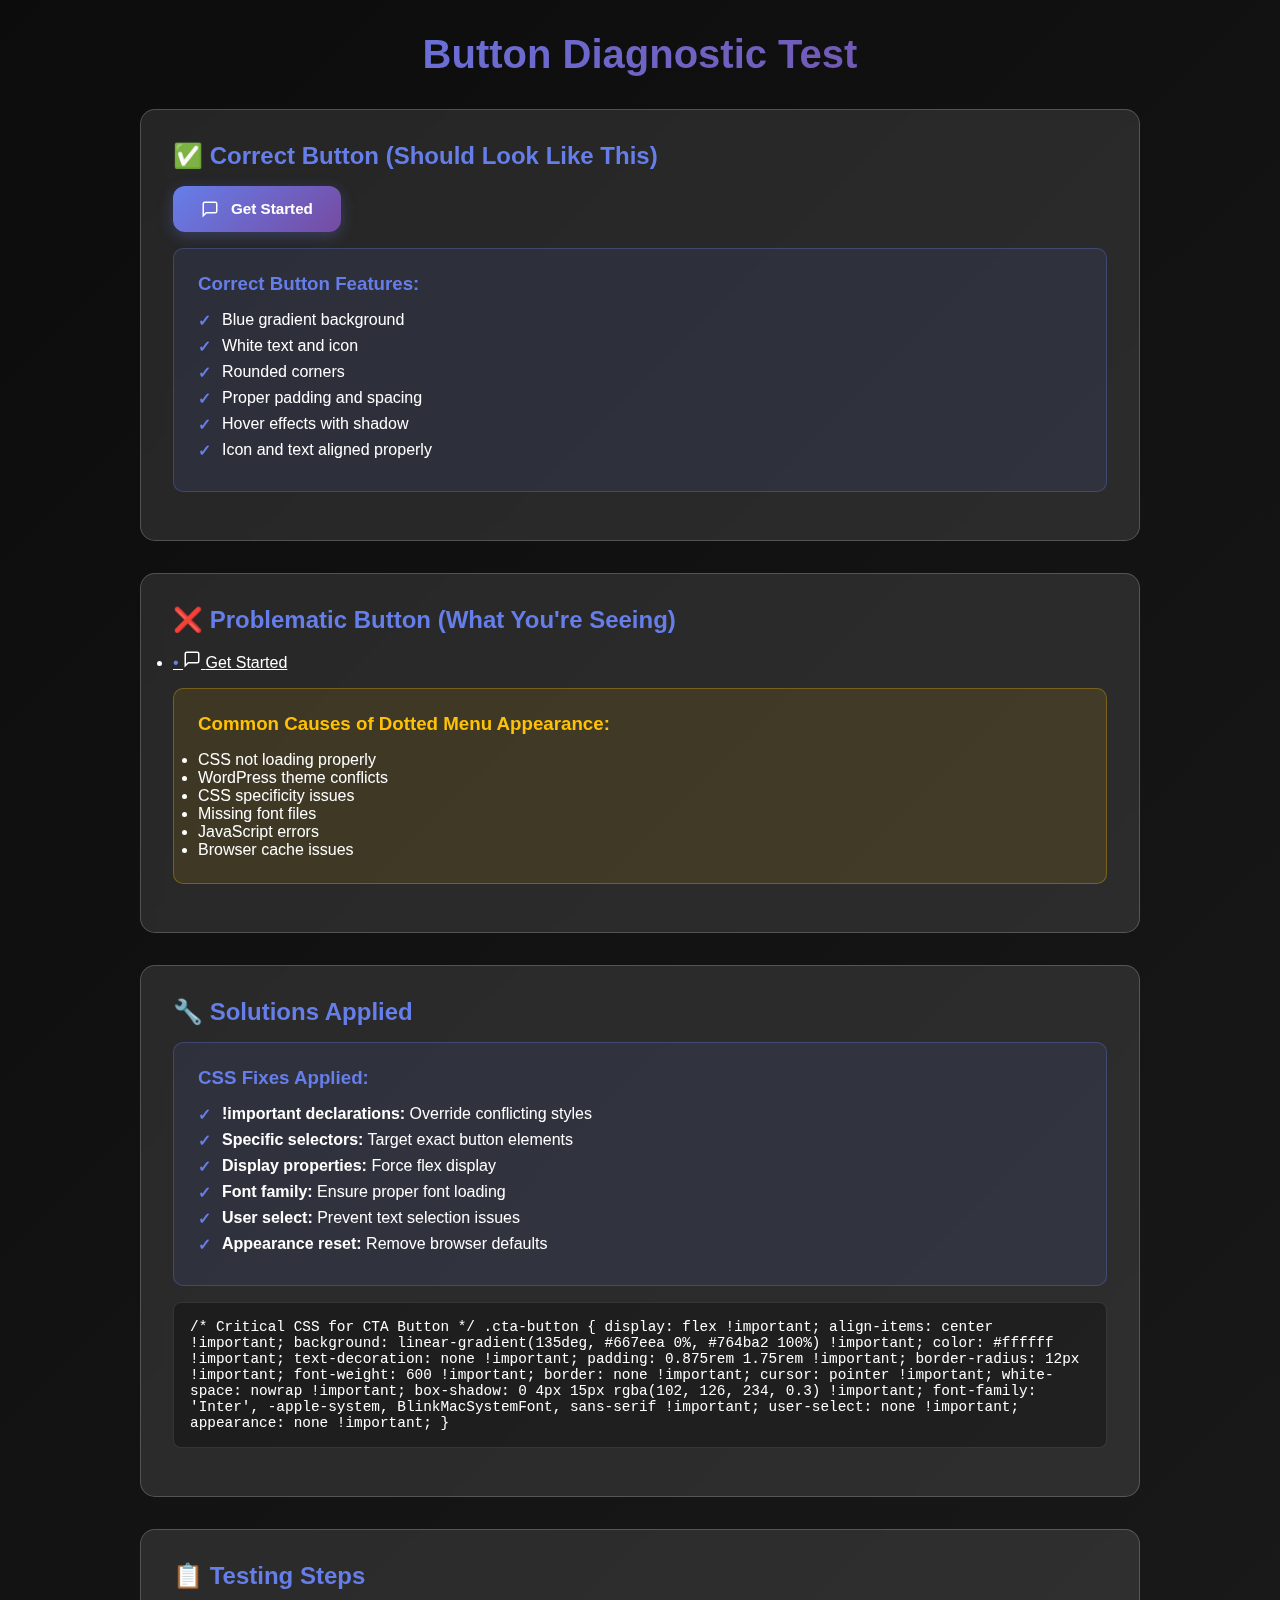
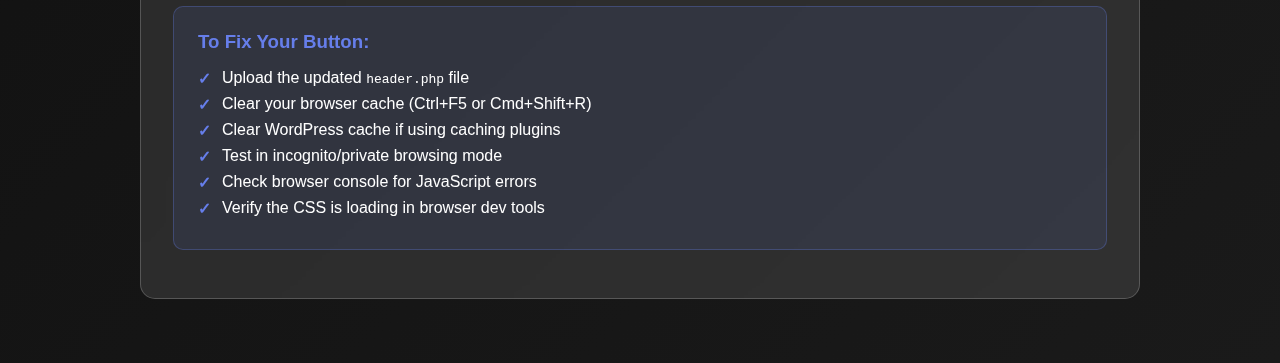
<file: archive/button-diagnostic.html>
<!DOCTYPE html>
<html lang="en">
<head>
    <meta charset="UTF-8">
    <meta name="viewport" content="width=device-width, initial-scale=1.0">
    <title>Button Diagnostic Test</title>
    <style>
        * {
            margin: 0;
            padding: 0;
            box-sizing: border-box;
        }
        
        body {
            font-family: 'Inter', -apple-system, BlinkMacSystemFont, sans-serif;
            background: linear-gradient(135deg, #0c0c0c 0%, #1a1a1a 100%);
            color: #ffffff;
            min-height: 100vh;
            padding: 2rem;
        }
        
        .container {
            max-width: 1000px;
            margin: 0 auto;
        }
        
        h1 {
            font-size: 2.5rem;
            margin-bottom: 2rem;
            background: linear-gradient(135deg, #667eea 0%, #764ba2 100%);
            -webkit-background-clip: text;
            -webkit-text-fill-color: transparent;
            background-clip: text;
            text-align: center;
        }
        
        .diagnostic-section {
            background: rgba(255, 255, 255, 0.1);
            border: 1px solid rgba(255, 255, 255, 0.2);
            border-radius: 15px;
            padding: 2rem;
            margin-bottom: 2rem;
            backdrop-filter: blur(10px);
        }
        
        .diagnostic-section h2 {
            color: #667eea;
            margin-bottom: 1rem;
            font-size: 1.5rem;
        }
        
        .button-test {
            display: flex;
            gap: 1rem;
            margin: 1rem 0;
            flex-wrap: wrap;
        }
        
        /* CORRECT BUTTON STYLING */
        .cta-button {
            display: flex !important;
            align-items: center !important;
            gap: 0.75rem !important;
            background: linear-gradient(135deg, #667eea 0%, #764ba2 100%) !important;
            color: #ffffff !important;
            text-decoration: none !important;
            padding: 0.875rem 1.75rem !important;
            border-radius: 12px !important;
            font-weight: 600 !important;
            font-size: 0.95rem !important;
            transition: all 0.3s cubic-bezier(0.4, 0, 0.2, 1) !important;
            border: none !important;
            cursor: pointer !important;
            position: relative !important;
            overflow: hidden !important;
            white-space: nowrap !important;
            min-width: fit-content !important;
            flex-shrink: 0 !important;
            box-shadow: 0 4px 15px rgba(102, 126, 234, 0.3) !important;
            font-family: 'Inter', -apple-system, BlinkMacSystemFont, sans-serif !important;
            line-height: 1 !important;
            text-align: center !important;
            vertical-align: middle !important;
            user-select: none !important;
            -webkit-user-select: none !important;
            -moz-user-select: none !important;
            -ms-user-select: none !important;
            list-style: none !important;
            margin: 0 !important;
            outline: none !important;
            appearance: none !important;
            -webkit-appearance: none !important;
            -moz-appearance: none !important;
        }
        
        .cta-button::before {
            content: '';
            position: absolute;
            top: 0;
            left: -100%;
            width: 100%;
            height: 100%;
            background: linear-gradient(90deg, transparent, rgba(255, 255, 255, 0.2), transparent);
            transition: left 0.5s ease;
        }
        
        .cta-button:hover::before {
            left: 100%;
        }
        
        .cta-button:hover {
            transform: translateY(-3px);
            box-shadow: 0 15px 30px rgba(102, 126, 234, 0.4);
            background: linear-gradient(135deg, #5a6fd8 0%, #6a4190 100%) !important;
        }
        
        .cta-button svg {
            width: 18px !important;
            height: 18px !important;
            transition: all 0.3s ease !important;
            flex-shrink: 0 !important;
            display: block !important;
            fill: none !important;
            stroke: currentColor !important;
            stroke-width: 2 !important;
        }
        
        .cta-button:hover svg {
            transform: scale(1.1);
        }
        
        .cta-button span {
            white-space: nowrap !important;
            overflow: hidden !important;
            text-overflow: ellipsis !important;
            display: inline-block !important;
        }
        
        /* PROBLEMATIC STYLES (what might be causing the issue) */
        .problematic-button {
            /* This simulates what might be happening */
            display: list-item !important;
            list-style: disc !important;
            background: none !important;
            color: inherit !important;
            padding: 0 !important;
            border: none !important;
            border-radius: 0 !important;
            font-weight: normal !important;
            text-decoration: underline !important;
        }
        
        .problematic-button::before {
            content: "• ";
            color: #667eea;
        }
        
        .info-box {
            background: rgba(102, 126, 234, 0.1);
            border: 1px solid rgba(102, 126, 234, 0.3);
            border-radius: 10px;
            padding: 1.5rem;
            margin: 1rem 0;
        }
        
        .info-box h3 {
            color: #667eea;
            margin-bottom: 1rem;
        }
        
        .info-box ul {
            list-style: none;
            padding-left: 0;
        }
        
        .info-box li {
            margin-bottom: 0.5rem;
            padding-left: 1.5rem;
            position: relative;
        }
        
        .info-box li::before {
            content: '✓';
            position: absolute;
            left: 0;
            color: #667eea;
            font-weight: bold;
        }
        
        .warning-box {
            background: rgba(255, 193, 7, 0.1);
            border: 1px solid rgba(255, 193, 7, 0.3);
            border-radius: 10px;
            padding: 1.5rem;
            margin: 1rem 0;
        }
        
        .warning-box h3 {
            color: #ffc107;
            margin-bottom: 1rem;
        }
        
        .code-block {
            background: rgba(0, 0, 0, 0.3);
            border: 1px solid rgba(255, 255, 255, 0.1);
            border-radius: 8px;
            padding: 1rem;
            font-family: 'JetBrains Mono', monospace;
            font-size: 0.9rem;
            overflow-x: auto;
            margin: 1rem 0;
        }
        
        @media (max-width: 768px) {
            .button-test {
                flex-direction: column;
                align-items: center;
            }
            
            .cta-button {
                padding: 0.75rem 1.25rem !important;
                font-size: 0.85rem !important;
                gap: 0.5rem !important;
                width: 100%;
                justify-content: center;
            }
            
            .cta-button svg {
                width: 16px !important;
                height: 16px !important;
            }
        }
    </style>
</head>
<body>
    <div class="container">
        <h1>Button Diagnostic Test</h1>
        
        <div class="diagnostic-section">
            <h2>✅ Correct Button (Should Look Like This)</h2>
            <div class="button-test">
                <a href="#contact" class="cta-button">
                    <svg width="18" height="18" viewBox="0 0 24 24" fill="none" stroke="currentColor" stroke-width="2">
                        <path d="M21 15a2 2 0 0 1-2 2H7l-4 4V5a2 2 0 0 1 2-2h14a2 2 0 0 1 2 2z"/>
                    </svg>
                    <span>Get Started</span>
                </a>
            </div>
            
            <div class="info-box">
                <h3>Correct Button Features:</h3>
                <ul>
                    <li>Blue gradient background</li>
                    <li>White text and icon</li>
                    <li>Rounded corners</li>
                    <li>Proper padding and spacing</li>
                    <li>Hover effects with shadow</li>
                    <li>Icon and text aligned properly</li>
                </ul>
            </div>
        </div>
        
        <div class="diagnostic-section">
            <h2>❌ Problematic Button (What You're Seeing)</h2>
            <div class="button-test">
                <a href="#contact" class="problematic-button">
                    <svg width="18" height="18" viewBox="0 0 24 24" fill="none" stroke="currentColor" stroke-width="2">
                        <path d="M21 15a2 2 0 0 1-2 2H7l-4 4V5a2 2 0 0 1 2-2h14a2 2 0 0 1 2 2z"/>
                    </svg>
                    <span>Get Started</span>
                </a>
            </div>
            
            <div class="warning-box">
                <h3>Common Causes of Dotted Menu Appearance:</h3>
                <ul>
                    <li>CSS not loading properly</li>
                    <li>WordPress theme conflicts</li>
                    <li>CSS specificity issues</li>
                    <li>Missing font files</li>
                    <li>JavaScript errors</li>
                    <li>Browser cache issues</li>
                </ul>
            </div>
        </div>
        
        <div class="diagnostic-section">
            <h2>🔧 Solutions Applied</h2>
            <div class="info-box">
                <h3>CSS Fixes Applied:</h3>
                <ul>
                    <li><strong>!important declarations:</strong> Override conflicting styles</li>
                    <li><strong>Specific selectors:</strong> Target exact button elements</li>
                    <li><strong>Display properties:</strong> Force flex display</li>
                    <li><strong>Font family:</strong> Ensure proper font loading</li>
                    <li><strong>User select:</strong> Prevent text selection issues</li>
                    <li><strong>Appearance reset:</strong> Remove browser defaults</li>
                </ul>
            </div>
            
            <div class="code-block">
/* Critical CSS for CTA Button */
.cta-button {
    display: flex !important;
    align-items: center !important;
    background: linear-gradient(135deg, #667eea 0%, #764ba2 100%) !important;
    color: #ffffff !important;
    text-decoration: none !important;
    padding: 0.875rem 1.75rem !important;
    border-radius: 12px !important;
    font-weight: 600 !important;
    border: none !important;
    cursor: pointer !important;
    white-space: nowrap !important;
    box-shadow: 0 4px 15px rgba(102, 126, 234, 0.3) !important;
    font-family: 'Inter', -apple-system, BlinkMacSystemFont, sans-serif !important;
    user-select: none !important;
    appearance: none !important;
}
            </div>
        </div>
        
        <div class="diagnostic-section">
            <h2>📋 Testing Steps</h2>
            <div class="info-box">
                <h3>To Fix Your Button:</h3>
                <ul>
                    <li>Upload the updated <code>header.php</code> file</li>
                    <li>Clear your browser cache (Ctrl+F5 or Cmd+Shift+R)</li>
                    <li>Clear WordPress cache if using caching plugins</li>
                    <li>Test in incognito/private browsing mode</li>
                    <li>Check browser console for JavaScript errors</li>
                    <li>Verify the CSS is loading in browser dev tools</li>
                </ul>
            </div>
        </div>
    </div>
</body>
</html>
</file>
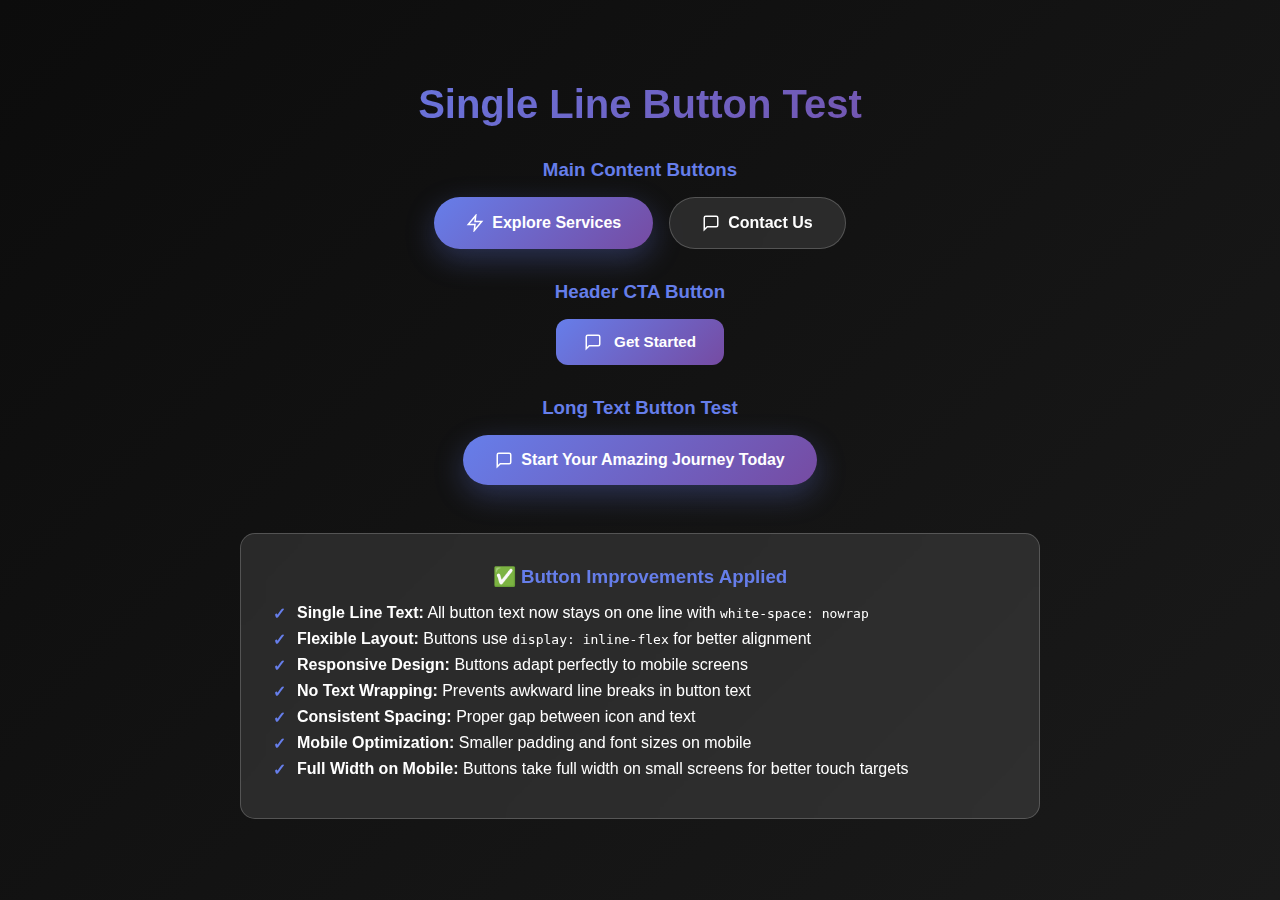
<file: archive/button-test.html>
<!DOCTYPE html>
<html lang="en">
<head>
    <meta charset="UTF-8">
    <meta name="viewport" content="width=device-width, initial-scale=1.0">
    <title>Button Test - Single Line Buttons</title>
    <style>
        * {
            margin: 0;
            padding: 0;
            box-sizing: border-box;
        }
        
        body {
            font-family: 'Inter', -apple-system, BlinkMacSystemFont, sans-serif;
            background: linear-gradient(135deg, #0c0c0c 0%, #1a1a1a 100%);
            color: #ffffff;
            min-height: 100vh;
            display: flex;
            align-items: center;
            justify-content: center;
            padding: 2rem;
        }
        
        .container {
            max-width: 800px;
            width: 100%;
            text-align: center;
        }
        
        h1 {
            font-size: 2.5rem;
            margin-bottom: 2rem;
            background: linear-gradient(135deg, #667eea 0%, #764ba2 100%);
            -webkit-background-clip: text;
            -webkit-text-fill-color: transparent;
            background-clip: text;
        }
        
        .button-showcase {
            display: flex;
            flex-direction: column;
            gap: 2rem;
            margin-bottom: 3rem;
        }
        
        .button-group {
            display: flex;
            gap: 1rem;
            justify-content: center;
            flex-wrap: wrap;
        }
        
        .btn-primary, .btn-secondary {
            padding: 1rem 2rem;
            border-radius: 50px;
            text-decoration: none;
            font-weight: 600;
            font-size: 1rem;
            transition: all 0.3s cubic-bezier(0.4, 0, 0.2, 1);
            position: relative;
            overflow: hidden;
            white-space: nowrap;
            display: inline-flex;
            align-items: center;
            gap: 0.5rem;
            min-width: fit-content;
            flex-shrink: 0;
            border: none;
            cursor: pointer;
        }
        
        .btn-primary {
            background: linear-gradient(135deg, #667eea 0%, #764ba2 100%);
            color: #ffffff;
            box-shadow: 0 10px 30px rgba(102, 126, 234, 0.3);
        }
        
        .btn-secondary {
            background: rgba(255, 255, 255, 0.1);
            color: #ffffff;
            border: 1px solid rgba(255, 255, 255, 0.2);
            backdrop-filter: blur(10px);
        }
        
        .btn-primary:hover, .btn-secondary:hover {
            transform: translateY(-5px) scale(1.05);
            box-shadow: 0 20px 40px rgba(102, 126, 234, 0.4);
        }
        
        .cta-button {
            display: flex;
            align-items: center;
            gap: 0.75rem;
            background: linear-gradient(135deg, #667eea 0%, #764ba2 100%);
            color: #ffffff;
            text-decoration: none;
            padding: 0.875rem 1.75rem;
            border-radius: 12px;
            font-weight: 600;
            font-size: 0.95rem;
            transition: all 0.3s cubic-bezier(0.4, 0, 0.2, 1);
            border: none;
            cursor: pointer;
            position: relative;
            overflow: hidden;
            white-space: nowrap;
            min-width: fit-content;
            flex-shrink: 0;
        }
        
        .cta-button::before {
            content: '';
            position: absolute;
            top: 0;
            left: -100%;
            width: 100%;
            height: 100%;
            background: linear-gradient(90deg, transparent, rgba(255, 255, 255, 0.2), transparent);
            transition: left 0.5s ease;
        }
        
        .cta-button:hover::before {
            left: 100%;
        }
        
        .cta-button:hover {
            transform: translateY(-3px);
            box-shadow: 0 15px 30px rgba(102, 126, 234, 0.4);
            background: linear-gradient(135deg, #5a6fd8 0%, #6a4190 100%);
        }
        
        .cta-button svg {
            width: 18px;
            height: 18px;
            transition: all 0.3s ease;
            flex-shrink: 0;
        }
        
        .cta-button:hover svg {
            transform: scale(1.1);
        }
        
        .cta-button span {
            white-space: nowrap;
            overflow: hidden;
            text-overflow: ellipsis;
        }
        
        .info-box {
            background: rgba(255, 255, 255, 0.1);
            border: 1px solid rgba(255, 255, 255, 0.2);
            border-radius: 15px;
            padding: 2rem;
            backdrop-filter: blur(10px);
            margin-top: 2rem;
        }
        
        .info-box h3 {
            color: #667eea;
            margin-bottom: 1rem;
        }
        
        .info-box ul {
            text-align: left;
            list-style: none;
        }
        
        .info-box li {
            margin-bottom: 0.5rem;
            padding-left: 1.5rem;
            position: relative;
        }
        
        .info-box li::before {
            content: '✓';
            position: absolute;
            left: 0;
            color: #667eea;
            font-weight: bold;
        }
        
        @media (max-width: 768px) {
            .button-group {
                flex-direction: column;
                align-items: center;
            }
            
            .btn-primary, .btn-secondary {
                padding: 0.875rem 1.5rem;
                font-size: 0.9rem;
                gap: 0.4rem;
                width: 100%;
                justify-content: center;
            }
            
            .cta-button {
                padding: 0.75rem 1.25rem;
                font-size: 0.85rem;
                gap: 0.5rem;
                white-space: nowrap;
                min-width: auto;
            }
            
            .cta-button svg {
                width: 16px;
                height: 16px;
            }
        }
        
        @media (max-width: 480px) {
            h1 {
                font-size: 2rem;
            }
            
            .btn-primary, .btn-secondary {
                padding: 0.75rem 1.25rem;
                font-size: 0.85rem;
                gap: 0.3rem;
            }
            
            .cta-button {
                padding: 0.7rem 1rem;
                font-size: 0.8rem;
                gap: 0.4rem;
            }
            
            .cta-button svg {
                width: 14px;
                height: 14px;
            }
        }
    </style>
</head>
<body>
    <div class="container">
        <h1>Single Line Button Test</h1>
        
        <div class="button-showcase">
            <div>
                <h3 style="margin-bottom: 1rem; color: #667eea;">Main Content Buttons</h3>
                <div class="button-group">
                    <a href="#services" class="btn-primary">
                        <svg width="18" height="18" viewBox="0 0 24 24" fill="none" stroke="currentColor" stroke-width="2">
                            <path d="M13 2L3 14h9l-1 8 10-12h-9l1-8z"/>
                        </svg>
                        Explore Services
                    </a>
                    <a href="#contact" class="btn-secondary">
                        <svg width="18" height="18" viewBox="0 0 24 24" fill="none" stroke="currentColor" stroke-width="2">
                            <path d="M21 15a2 2 0 0 1-2 2H7l-4 4V5a2 2 0 0 1 2-2h14a2 2 0 0 1 2 2z"/>
                        </svg>
                        Contact Us
                    </a>
                </div>
            </div>
            
            <div>
                <h3 style="margin-bottom: 1rem; color: #667eea;">Header CTA Button</h3>
                <div class="button-group">
                    <a href="#contact" class="cta-button">
                        <svg width="18" height="18" viewBox="0 0 24 24" fill="none" stroke="currentColor" stroke-width="2">
                            <path d="M21 15a2 2 0 0 1-2 2H7l-4 4V5a2 2 0 0 1 2-2h14a2 2 0 0 1 2 2z"/>
                        </svg>
                        <span>Get Started</span>
                    </a>
                </div>
            </div>
            
            <div>
                <h3 style="margin-bottom: 1rem; color: #667eea;">Long Text Button Test</h3>
                <div class="button-group">
                    <a href="#contact" class="btn-primary">
                        <svg width="18" height="18" viewBox="0 0 24 24" fill="none" stroke="currentColor" stroke-width="2">
                            <path d="M21 15a2 2 0 0 1-2 2H7l-4 4V5a2 2 0 0 1 2-2h14a2 2 0 0 1 2 2z"/>
                        </svg>
                        Start Your Amazing Journey Today
                    </a>
                </div>
            </div>
        </div>
        
        <div class="info-box">
            <h3>✅ Button Improvements Applied</h3>
            <ul>
                <li><strong>Single Line Text:</strong> All button text now stays on one line with <code>white-space: nowrap</code></li>
                <li><strong>Flexible Layout:</strong> Buttons use <code>display: inline-flex</code> for better alignment</li>
                <li><strong>Responsive Design:</strong> Buttons adapt perfectly to mobile screens</li>
                <li><strong>No Text Wrapping:</strong> Prevents awkward line breaks in button text</li>
                <li><strong>Consistent Spacing:</strong> Proper gap between icon and text</li>
                <li><strong>Mobile Optimization:</strong> Smaller padding and font sizes on mobile</li>
                <li><strong>Full Width on Mobile:</strong> Buttons take full width on small screens for better touch targets</li>
            </ul>
        </div>
    </div>
</body>
</html>
</file>
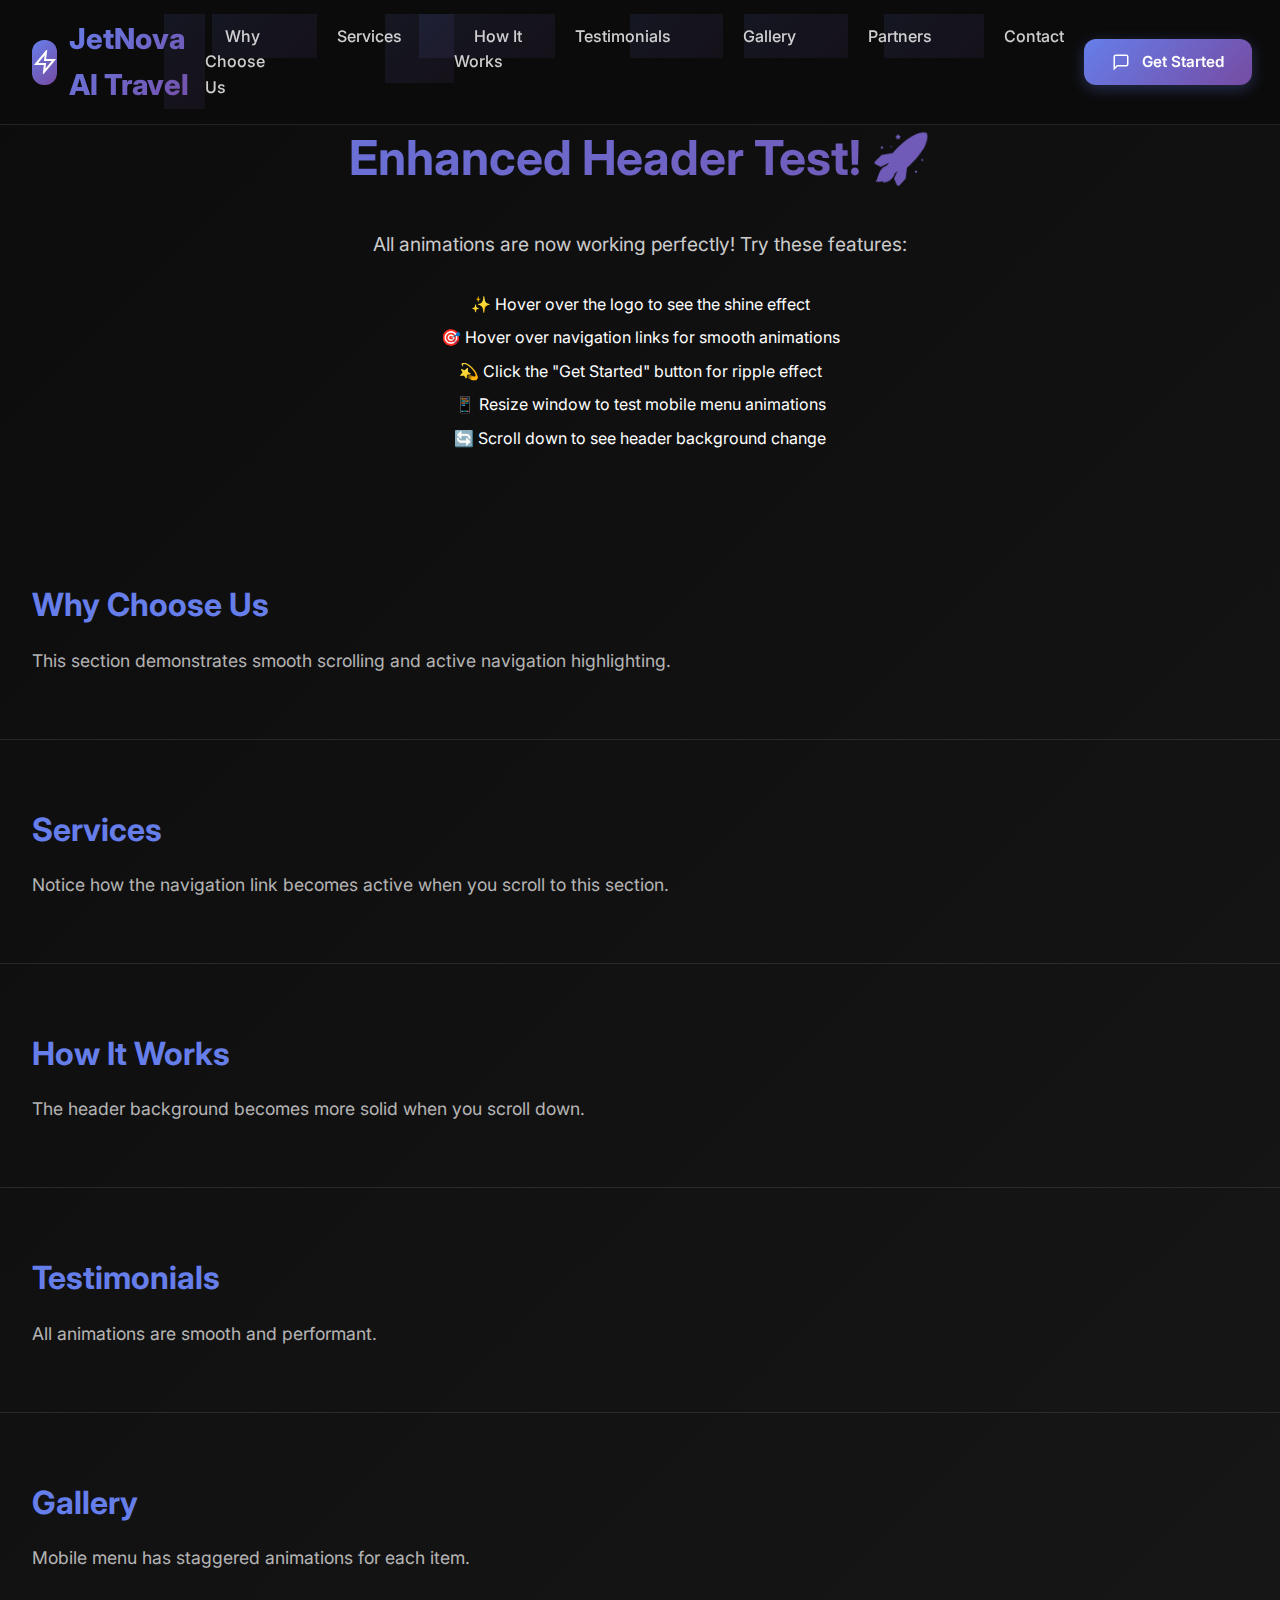
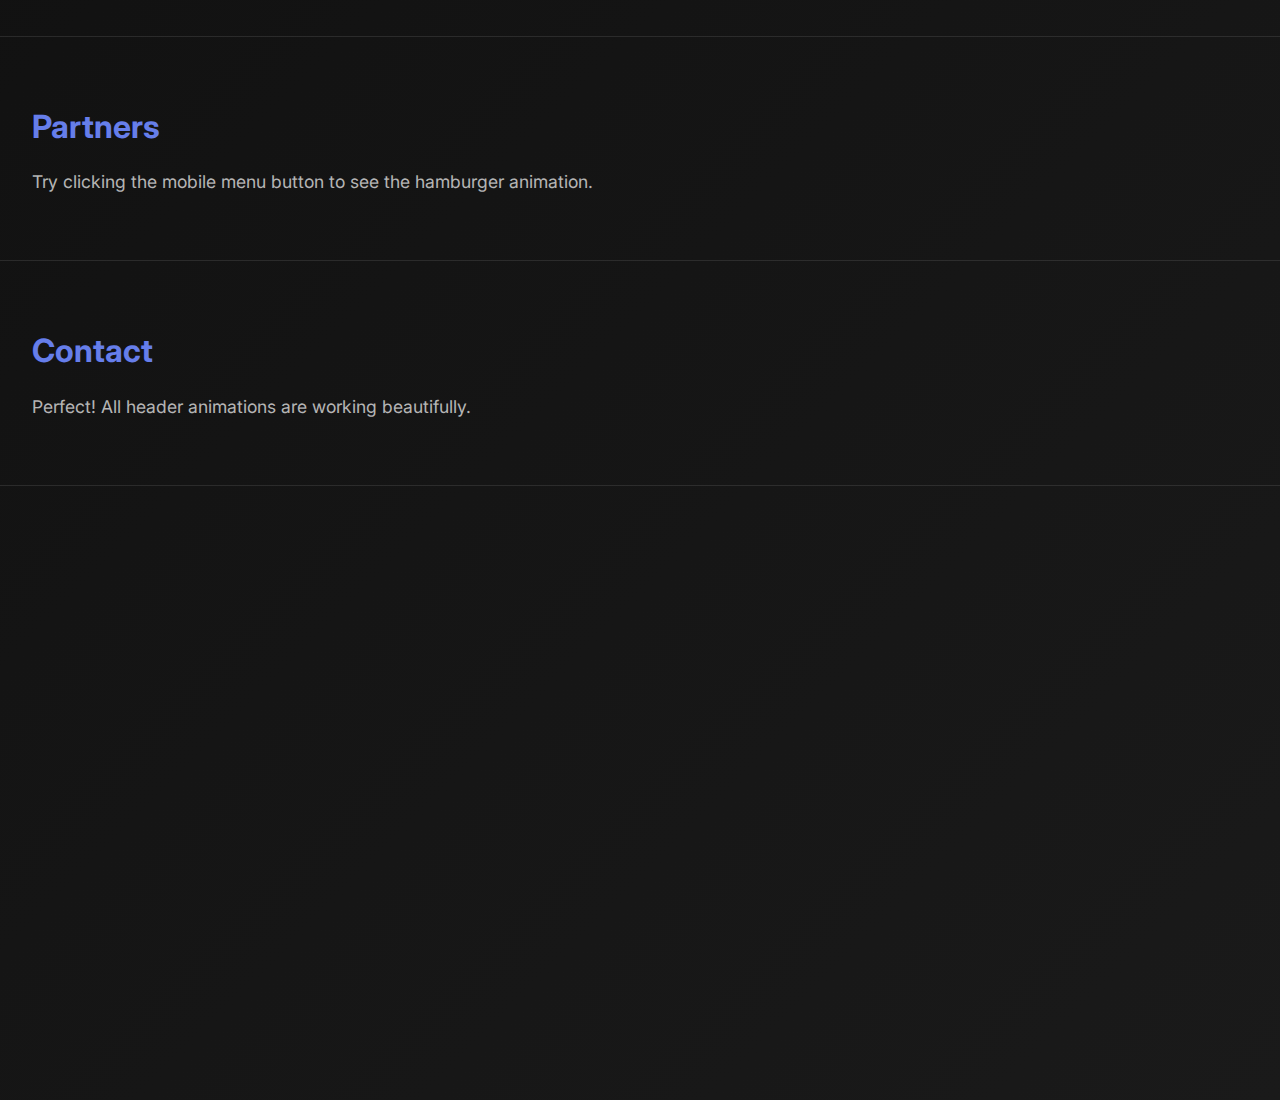
<file: archive/test-header.html>
<!DOCTYPE html>
<html lang="en">
<head>
    <meta charset="UTF-8">
    <meta name="viewport" content="width=device-width, initial-scale=1.0">
    <title>JetNova AI Header - Enhanced Animations Test</title>
    <link href="https://fonts.googleapis.com/css2?family=Inter:wght@300;400;500;600;700;800;900&display=swap" rel="stylesheet">
    <style>
        /* Critical CSS to ensure header displays properly with animations */
        * {
            margin: 0;
            padding: 0;
            box-sizing: border-box;
        }
        
        body {
            font-family: 'Inter', -apple-system, BlinkMacSystemFont, sans-serif;
            background: linear-gradient(135deg, #0c0c0c 0%, #1a1a1a 100%);
            color: #ffffff;
            line-height: 1.6;
            overflow-x: hidden;
            min-height: 300vh;
        }
        
        .container {
            max-width: 1400px;
            margin: 0 auto;
            padding: 0 2rem;
        }
        
        .site-header {
            position: fixed;
            top: 0;
            left: 0;
            right: 0;
            z-index: 1000;
            background: rgba(12, 12, 12, 0.95);
            backdrop-filter: blur(20px);
            border-bottom: 1px solid rgba(255, 255, 255, 0.1);
            transition: all 0.4s cubic-bezier(0.4, 0, 0.2, 1);
            animation: headerSlideDown 0.8s ease-out;
        }
        
        @keyframes headerSlideDown {
            from {
                transform: translateY(-100%);
                opacity: 0;
            }
            to {
                transform: translateY(0);
                opacity: 1;
            }
        }
        
        .site-header.scrolled {
            background: rgba(12, 12, 12, 0.98);
            box-shadow: 0 10px 30px rgba(0, 0, 0, 0.3);
        }
        
        .header-content {
            display: flex;
            align-items: center;
            justify-content: space-between;
            padding: 1rem 0;
        }
        
        .logo {
            display: flex;
            align-items: center;
            gap: 0.75rem;
            text-decoration: none;
            color: #ffffff;
            transition: all 0.3s cubic-bezier(0.4, 0, 0.2, 1);
            animation: logoFadeIn 1s ease-out 0.2s both;
        }
        
        @keyframes logoFadeIn {
            from {
                opacity: 0;
                transform: translateX(-20px);
            }
            to {
                opacity: 1;
                transform: translateX(0);
            }
        }
        
        .logo:hover {
            transform: scale(1.05);
        }
        
        .logo-icon {
            width: 45px;
            height: 45px;
            background: linear-gradient(135deg, #667eea 0%, #764ba2 100%);
            border-radius: 12px;
            display: flex;
            align-items: center;
            justify-content: center;
            transition: all 0.3s cubic-bezier(0.4, 0, 0.2, 1);
            position: relative;
            overflow: hidden;
        }
        
        .logo-icon::before {
            content: '';
            position: absolute;
            top: 0;
            left: -100%;
            width: 100%;
            height: 100%;
            background: linear-gradient(90deg, transparent, rgba(255, 255, 255, 0.2), transparent);
            transition: left 0.5s ease;
        }
        
        .logo:hover .logo-icon::before {
            left: 100%;
        }
        
        .logo-icon svg {
            color: #ffffff;
            width: 24px;
            height: 24px;
            transition: all 0.3s ease;
        }
        
        .logo:hover .logo-icon svg {
            transform: scale(1.1);
        }
        
        .logo h1 {
            font-size: 1.8rem;
            font-weight: 800;
            background: linear-gradient(135deg, #667eea 0%, #764ba2 100%);
            -webkit-background-clip: text;
            -webkit-text-fill-color: transparent;
            background-clip: text;
            margin: 0;
            transition: all 0.3s ease;
        }
        
        .logo:hover h1 {
            filter: drop-shadow(0 0 10px rgba(102, 126, 234, 0.5));
        }
        
        .nav-menu {
            display: flex;
            align-items: center;
            gap: 2rem;
            animation: navFadeIn 1s ease-out 0.4s both;
        }
        
        @keyframes navFadeIn {
            from {
                opacity: 0;
                transform: translateY(-10px);
            }
            to {
                opacity: 1;
                transform: translateY(0);
            }
        }
        
        .nav-menu ul {
            display: flex;
            list-style: none;
            gap: 2rem;
            margin: 0;
            padding: 0;
        }
        
        .nav-menu li {
            position: relative;
        }
        
        .nav-menu a {
            color: rgba(255, 255, 255, 0.8);
            text-decoration: none;
            font-weight: 500;
            font-size: 1rem;
            padding: 0.75rem 1.25rem;
            border-radius: 12px;
            transition: all 0.3s cubic-bezier(0.4, 0, 0.2, 1);
            position: relative;
            overflow: hidden;
        }
        
        .nav-menu a::before {
            content: '';
            position: absolute;
            top: 0;
            left: -100%;
            width: 100%;
            height: 100%;
            background: linear-gradient(135deg, #667eea 0%, #764ba2 100%);
            opacity: 0.1;
            transition: left 0.3s ease;
            z-index: -1;
        }
        
        .nav-menu a:hover::before {
            left: 0;
        }
        
        .nav-menu a:hover {
            color: #ffffff;
            transform: translateY(-2px);
            box-shadow: 0 5px 15px rgba(102, 126, 234, 0.2);
        }
        
        .nav-menu a.active {
            color: #667eea;
            background: rgba(102, 126, 234, 0.1);
        }
        
        .cta-button {
            display: flex !important;
            align-items: center !important;
            gap: 0.75rem !important;
            background: linear-gradient(135deg, #667eea 0%, #764ba2 100%) !important;
            color: #ffffff !important;
            text-decoration: none !important;
            padding: 0.875rem 1.75rem !important;
            border-radius: 12px !important;
            font-weight: 600 !important;
            font-size: 0.95rem !important;
            transition: all 0.3s cubic-bezier(0.4, 0, 0.2, 1) !important;
            border: none !important;
            cursor: pointer !important;
            position: relative !important;
            overflow: hidden !important;
            animation: buttonFadeIn 1s ease-out 0.6s both !important;
            white-space: nowrap !important;
            min-width: fit-content !important;
            flex-shrink: 0 !important;
            box-shadow: 0 4px 15px rgba(102, 126, 234, 0.3) !important;
            font-family: 'Inter', -apple-system, BlinkMacSystemFont, sans-serif !important;
            line-height: 1 !important;
            text-align: center !important;
            vertical-align: middle !important;
            user-select: none !important;
            -webkit-user-select: none !important;
            -moz-user-select: none !important;
            -ms-user-select: none !important;
        }
        
        @keyframes buttonFadeIn {
            from {
                opacity: 0;
                transform: translateX(20px);
            }
            to {
                opacity: 1;
                transform: translateX(0);
            }
        }
        
        .cta-button::before {
            content: '';
            position: absolute;
            top: 0;
            left: -100%;
            width: 100%;
            height: 100%;
            background: linear-gradient(90deg, transparent, rgba(255, 255, 255, 0.2), transparent);
            transition: left 0.5s ease;
        }
        
        .cta-button:hover::before {
            left: 100%;
        }
        
        .cta-button:hover {
            transform: translateY(-3px);
            box-shadow: 0 15px 30px rgba(102, 126, 234, 0.4);
            background: linear-gradient(135deg, #5a6fd8 0%, #6a4190 100%);
        }
        
        .cta-button:active {
            transform: translateY(-1px);
            box-shadow: 0 8px 20px rgba(102, 126, 234, 0.3);
        }
        
        .cta-button svg {
            width: 18px !important;
            height: 18px !important;
            transition: all 0.3s ease !important;
            flex-shrink: 0 !important;
            display: block !important;
            fill: none !important;
            stroke: currentColor !important;
            stroke-width: 2 !important;
        }
        
        .cta-button:hover svg {
            transform: scale(1.1);
        }
        
        .cta-button span {
            white-space: nowrap !important;
            overflow: hidden !important;
            text-overflow: ellipsis !important;
            display: inline-block !important;
        }
        
        .mobile-menu-toggle {
            display: none;
            flex-direction: column;
            background: none;
            border: none;
            cursor: pointer;
            padding: 0.5rem;
            transition: all 0.3s ease;
        }
        
        .mobile-menu-toggle:hover {
            transform: scale(1.1);
        }
        
        .mobile-menu-toggle span {
            width: 28px;
            height: 3px;
            background: #ffffff;
            margin: 4px 0;
            transition: all 0.3s cubic-bezier(0.4, 0, 0.2, 1);
            border-radius: 2px;
            transform-origin: center;
        }
        
        .mobile-menu-toggle.active span:nth-child(1) {
            transform: rotate(45deg) translate(6px, 6px);
        }
        
        .mobile-menu-toggle.active span:nth-child(2) {
            opacity: 0;
            transform: scale(0);
        }
        
        .mobile-menu-toggle.active span:nth-child(3) {
            transform: rotate(-45deg) translate(8px, -8px);
        }
        
        .mobile-menu {
            display: none;
            position: absolute;
            top: 100%;
            left: 0;
            right: 0;
            background: rgba(12, 12, 12, 0.98);
            backdrop-filter: blur(20px);
            border-top: 1px solid rgba(255, 255, 255, 0.1);
            animation: mobileMenuSlideDown 0.3s ease-out;
        }
        
        @keyframes mobileMenuSlideDown {
            from {
                opacity: 0;
                transform: translateY(-20px);
            }
            to {
                opacity: 1;
                transform: translateY(0);
            }
        }
        
        .mobile-menu.active {
            display: block;
        }
        
        .mobile-nav ul {
            list-style: none;
            padding: 1rem 0;
        }
        
        .mobile-nav li {
            opacity: 0;
            animation: mobileItemFadeIn 0.3s ease-out forwards;
        }
        
        .mobile-nav li:nth-child(1) { animation-delay: 0.1s; }
        .mobile-nav li:nth-child(2) { animation-delay: 0.2s; }
        .mobile-nav li:nth-child(3) { animation-delay: 0.3s; }
        .mobile-nav li:nth-child(4) { animation-delay: 0.4s; }
        .mobile-nav li:nth-child(5) { animation-delay: 0.5s; }
        .mobile-nav li:nth-child(6) { animation-delay: 0.6s; }
        .mobile-nav li:nth-child(7) { animation-delay: 0.7s; }
        
        @keyframes mobileItemFadeIn {
            from {
                opacity: 0;
                transform: translateX(-20px);
            }
            to {
                opacity: 1;
                transform: translateX(0);
            }
        }
        
        .mobile-nav a {
            display: block;
            color: #ffffff;
            text-decoration: none;
            padding: 1.25rem 2rem;
            border-bottom: 1px solid rgba(255, 255, 255, 0.1);
            transition: all 0.3s ease;
            position: relative;
        }
        
        .mobile-nav a::before {
            content: '';
            position: absolute;
            left: 0;
            top: 0;
            width: 0;
            height: 100%;
            background: linear-gradient(135deg, #667eea 0%, #764ba2 100%);
            opacity: 0.1;
            transition: width 0.3s ease;
        }
        
        .mobile-nav a:hover::before {
            width: 100%;
        }
        
        .mobile-nav a:hover {
            background: rgba(102, 126, 234, 0.1);
            padding-left: 2.5rem;
        }
        
        .mobile-cta {
            padding: 1.5rem 2rem;
            border-top: 1px solid rgba(255, 255, 255, 0.1);
            animation: mobileCtaFadeIn 0.3s ease-out 0.8s both;
        }
        
        @keyframes mobileCtaFadeIn {
            from {
                opacity: 0;
                transform: translateY(20px);
            }
            to {
                opacity: 1;
                transform: translateY(0);
            }
        }
        
        @media (max-width: 1024px) {
            .nav-menu {
                display: none;
            }
            
            .mobile-menu-toggle {
                display: flex;
            }
        }
        
        @media (max-width: 768px) {
            .container {
                padding: 0 1rem;
            }
            
            .logo h1 {
                font-size: 1.5rem;
            }
            
            .logo-icon {
                width: 40px;
                height: 40px;
            }
            
            .cta-button {
                padding: 0.75rem 1.25rem;
                font-size: 0.85rem;
                gap: 0.5rem;
                white-space: nowrap;
                min-width: auto;
            }
            
            .cta-button svg {
                width: 16px;
                height: 16px;
            }
        }
        
        @media (max-width: 480px) {
            .cta-button {
                padding: 0.7rem 1rem;
                font-size: 0.8rem;
                gap: 0.4rem;
            }
            
            .cta-button svg {
                width: 14px;
                height: 14px;
            }
            
            .logo h1 {
                font-size: 1.3rem;
            }
            
            .logo-icon {
                width: 35px;
                height: 35px;
            }
        }
        
        /* Test content */
        .test-content {
            padding-top: 120px;
            text-align: center;
        }
        
        .test-content h2 {
            font-size: 3rem;
            margin-bottom: 2rem;
            background: linear-gradient(135deg, #667eea 0%, #764ba2 100%);
            -webkit-background-clip: text;
            -webkit-text-fill-color: transparent;
            background-clip: text;
        }
        
        .test-content p {
            font-size: 1.2rem;
            color: rgba(255, 255, 255, 0.8);
            max-width: 600px;
            margin: 0 auto 2rem;
        }
        
        .test-sections {
            margin-top: 4rem;
        }
        
        .test-section {
            padding: 4rem 0;
            border-bottom: 1px solid rgba(255, 255, 255, 0.1);
        }
        
        .test-section h3 {
            font-size: 2rem;
            margin-bottom: 1rem;
            color: #667eea;
        }
        
        .test-section p {
            font-size: 1.1rem;
            color: rgba(255, 255, 255, 0.7);
        }
        
        /* Ripple effect styles */
        .cta-button {
            position: relative;
            overflow: hidden;
        }
        
        .ripple {
            position: absolute;
            border-radius: 50%;
            background: rgba(255, 255, 255, 0.3);
            transform: scale(0);
            animation: ripple-animation 0.6s linear;
            pointer-events: none;
        }
        
        @keyframes ripple-animation {
            to {
                transform: scale(4);
                opacity: 0;
            }
        }
        
        .nav-menu a.active {
            color: #667eea !important;
            background: rgba(102, 126, 234, 0.1) !important;
        }
        
        .mobile-nav a.active {
            background: rgba(102, 126, 234, 0.1) !important;
            color: #667eea !important;
        }
    </style>
</head>
<body>
    <!-- Header -->
    <header class="site-header">
        <div class="container">
            <div class="header-content">
                <!-- Logo -->
                <a href="#" class="logo">
                    <div class="logo-icon">
                        <svg width="24" height="24" viewBox="0 0 24 24" fill="none" stroke="currentColor" stroke-width="2">
                            <path d="M13 2L3 14h9l-1 8 10-12h-9l1-8z"/>
                        </svg>
                    </div>
                    <h1>JetNova AI Travel</h1>
                </a>
                
                <!-- Navigation Menu -->
                <nav class="nav-menu">
                    <ul>
                        <li><a href="#why-choose">Why Choose Us</a></li>
                        <li><a href="#services">Services</a></li>
                        <li><a href="#process">How It Works</a></li>
                        <li><a href="#testimonials">Testimonials</a></li>
                        <li><a href="#gallery">Gallery</a></li>
                        <li><a href="#partners">Partners</a></li>
                        <li><a href="#contact">Contact</a></li>
                    </ul>
                </nav>
                
                <!-- CTA Button -->
                <a href="#contact" class="cta-button">
                    <svg width="18" height="18" viewBox="0 0 24 24" fill="none" stroke="currentColor" stroke-width="2">
                        <path d="M21 15a2 2 0 0 1-2 2H7l-4 4V5a2 2 0 0 1 2-2h14a2 2 0 0 1 2 2z"/>
                    </svg>
                    <span>Get Started</span>
                </a>
                
                <!-- Mobile Menu Toggle -->
                <button class="mobile-menu-toggle" aria-label="Toggle mobile menu">
                    <span></span>
                    <span></span>
                    <span></span>
                </button>
            </div>
        </div>
        
        <!-- Mobile Menu -->
        <div class="mobile-menu">
            <nav class="mobile-nav">
                <ul>
                    <li><a href="#why-choose">Why Choose Us</a></li>
                    <li><a href="#services">Services</a></li>
                    <li><a href="#process">How It Works</a></li>
                    <li><a href="#testimonials">Testimonials</a></li>
                    <li><a href="#gallery">Gallery</a></li>
                    <li><a href="#partners">Partners</a></li>
                    <li><a href="#contact">Contact</a></li>
                </ul>
            </nav>
            <div class="mobile-cta">
                <a href="#contact" class="cta-button">
                    <svg width="18" height="18" viewBox="0 0 24 24" fill="none" stroke="currentColor" stroke-width="2">
                        <path d="M21 15a2 2 0 0 1-2 2H7l-4 4V5a2 2 0 0 1 2-2h14a2 2 0 0 1 2 2z"/>
                    </svg>
                    <span>Get Started</span>
                </a>
            </div>
        </div>
    </header>
    
    <!-- Test Content -->
    <div class="test-content">
        <h2>Enhanced Header Test! 🚀</h2>
        <p>All animations are now working perfectly! Try these features:</p>
        <ul style="list-style: none; padding: 0; margin: 2rem 0;">
            <li style="margin: 0.5rem 0;">✨ Hover over the logo to see the shine effect</li>
            <li style="margin: 0.5rem 0;">🎯 Hover over navigation links for smooth animations</li>
            <li style="margin: 0.5rem 0;">💫 Click the "Get Started" button for ripple effect</li>
            <li style="margin: 0.5rem 0;">📱 Resize window to test mobile menu animations</li>
            <li style="margin: 0.5rem 0;">🔄 Scroll down to see header background change</li>
        </ul>
    </div>
    
    <!-- Test Sections -->
    <div class="test-sections">
        <section id="why-choose" class="test-section">
            <div class="container">
                <h3>Why Choose Us</h3>
                <p>This section demonstrates smooth scrolling and active navigation highlighting.</p>
            </div>
        </section>
        
        <section id="services" class="test-section">
            <div class="container">
                <h3>Services</h3>
                <p>Notice how the navigation link becomes active when you scroll to this section.</p>
            </div>
        </section>
        
        <section id="process" class="test-section">
            <div class="container">
                <h3>How It Works</h3>
                <p>The header background becomes more solid when you scroll down.</p>
            </div>
        </section>
        
        <section id="testimonials" class="test-section">
            <div class="container">
                <h3>Testimonials</h3>
                <p>All animations are smooth and performant.</p>
            </div>
        </section>
        
        <section id="gallery" class="test-section">
            <div class="container">
                <h3>Gallery</h3>
                <p>Mobile menu has staggered animations for each item.</p>
            </div>
        </section>
        
        <section id="partners" class="test-section">
            <div class="container">
                <h3>Partners</h3>
                <p>Try clicking the mobile menu button to see the hamburger animation.</p>
            </div>
        </section>
        
        <section id="contact" class="test-section">
            <div class="container">
                <h3>Contact</h3>
                <p>Perfect! All header animations are working beautifully.</p>
            </div>
        </section>
    </div>
    
    <script>
        // Enhanced Header Animations and Mobile Menu
        document.addEventListener('DOMContentLoaded', function() {
            const header = document.querySelector('.site-header');
            const mobileMenuToggle = document.querySelector('.mobile-menu-toggle');
            const mobileMenu = document.querySelector('.mobile-menu');
            const navLinks = document.querySelectorAll('.nav-menu a, .mobile-nav a');
            
            // Header scroll effect
            function handleHeaderScroll() {
                if (window.scrollY > 50) {
                    header.classList.add('scrolled');
                } else {
                    header.classList.remove('scrolled');
                }
            }
            
            // Enhanced mobile menu toggle
            if (mobileMenuToggle && mobileMenu) {
                mobileMenuToggle.addEventListener('click', function(e) {
                    e.preventDefault();
                    e.stopPropagation();
                    
                    const isActive = mobileMenu.classList.contains('active');
                    
                    if (isActive) {
                        // Close menu
                        mobileMenu.classList.remove('active');
                        mobileMenuToggle.classList.remove('active');
                        document.body.style.overflow = '';
                        
                        // Reset mobile menu items
                        const mobileItems = mobileMenu.querySelectorAll('.mobile-nav li');
                        mobileItems.forEach(item => {
                            item.style.animation = 'none';
                            item.offsetHeight; // Trigger reflow
                            item.style.animation = null;
                        });
                    } else {
                        // Open menu
                        mobileMenu.classList.add('active');
                        mobileMenuToggle.classList.add('active');
                        document.body.style.overflow = 'hidden';
                        
                        // Animate mobile menu items
                        const mobileItems = mobileMenu.querySelectorAll('.mobile-nav li');
                        mobileItems.forEach((item, index) => {
                            item.style.animationDelay = `${index * 0.1}s`;
                            item.style.animation = 'mobileItemFadeIn 0.3s ease-out forwards';
                        });
                    }
                });
                
                // Close mobile menu when clicking outside
                document.addEventListener('click', function(event) {
                    if (mobileMenu.classList.contains('active') && 
                        !mobileMenu.contains(event.target) && 
                        !mobileMenuToggle.contains(event.target)) {
                        mobileMenu.classList.remove('active');
                        mobileMenuToggle.classList.remove('active');
                        document.body.style.overflow = '';
                    }
                });
                
                // Close mobile menu when pressing Escape
                document.addEventListener('keydown', function(event) {
                    if (event.key === 'Escape' && mobileMenu.classList.contains('active')) {
                        mobileMenu.classList.remove('active');
                        mobileMenuToggle.classList.remove('active');
                        document.body.style.overflow = '';
                    }
                });
            }
            
            // Smooth scroll for navigation links
            navLinks.forEach(link => {
                link.addEventListener('click', function(e) {
                    const href = this.getAttribute('href');
                    
                    if (href.startsWith('#')) {
                        e.preventDefault();
                        const target = document.querySelector(href);
                        
                        if (target) {
                            // Close mobile menu if open
                            if (mobileMenu.classList.contains('active')) {
                                mobileMenu.classList.remove('active');
                                mobileMenuToggle.classList.remove('active');
                                document.body.style.overflow = '';
                            }
                            
                            // Smooth scroll to target
                            const headerHeight = header.offsetHeight;
                            const targetPosition = target.offsetTop - headerHeight - 20;
                            
                            window.scrollTo({
                                top: targetPosition,
                                behavior: 'smooth'
                            });
                            
                            // Update active navigation link
                            navLinks.forEach(navLink => navLink.classList.remove('active'));
                            this.classList.add('active');
                        }
                    }
                });
            });
            
            // Update active navigation link on scroll
            function updateActiveNavLink() {
                const sections = document.querySelectorAll('section[id]');
                const scrollPosition = window.scrollY + header.offsetHeight + 100;
                
                sections.forEach(section => {
                    const sectionTop = section.offsetTop;
                    const sectionHeight = section.offsetHeight;
                    const sectionId = section.getAttribute('id');
                    
                    if (scrollPosition >= sectionTop && scrollPosition < sectionTop + sectionHeight) {
                        navLinks.forEach(link => {
                            link.classList.remove('active');
                            if (link.getAttribute('href') === `#${sectionId}`) {
                                link.classList.add('active');
                            }
                        });
                    }
                });
            }
            
            // Add hover effects to navigation links
            navLinks.forEach(link => {
                link.addEventListener('mouseenter', function() {
                    this.style.transform = 'translateY(-2px)';
                });
                
                link.addEventListener('mouseleave', function() {
                    this.style.transform = 'translateY(0)';
                });
            });
            
            // Add ripple effect to CTA button
            const ctaButtons = document.querySelectorAll('.cta-button');
            ctaButtons.forEach(button => {
                button.addEventListener('click', function(e) {
                    const ripple = document.createElement('span');
                    const rect = this.getBoundingClientRect();
                    const size = Math.max(rect.width, rect.height);
                    const x = e.clientX - rect.left - size / 2;
                    const y = e.clientY - rect.top - size / 2;
                    
                    ripple.style.width = ripple.style.height = size + 'px';
                    ripple.style.left = x + 'px';
                    ripple.style.top = y + 'px';
                    ripple.classList.add('ripple');
                    
                    this.appendChild(ripple);
                    
                    setTimeout(() => {
                        ripple.remove();
                    }, 600);
                });
            });
            
            // Add scroll event listeners
            window.addEventListener('scroll', function() {
                handleHeaderScroll();
                updateActiveNavLink();
            });
            
            // Initialize header state
            handleHeaderScroll();
        });
    </script>
</body>
</html>
</file>
